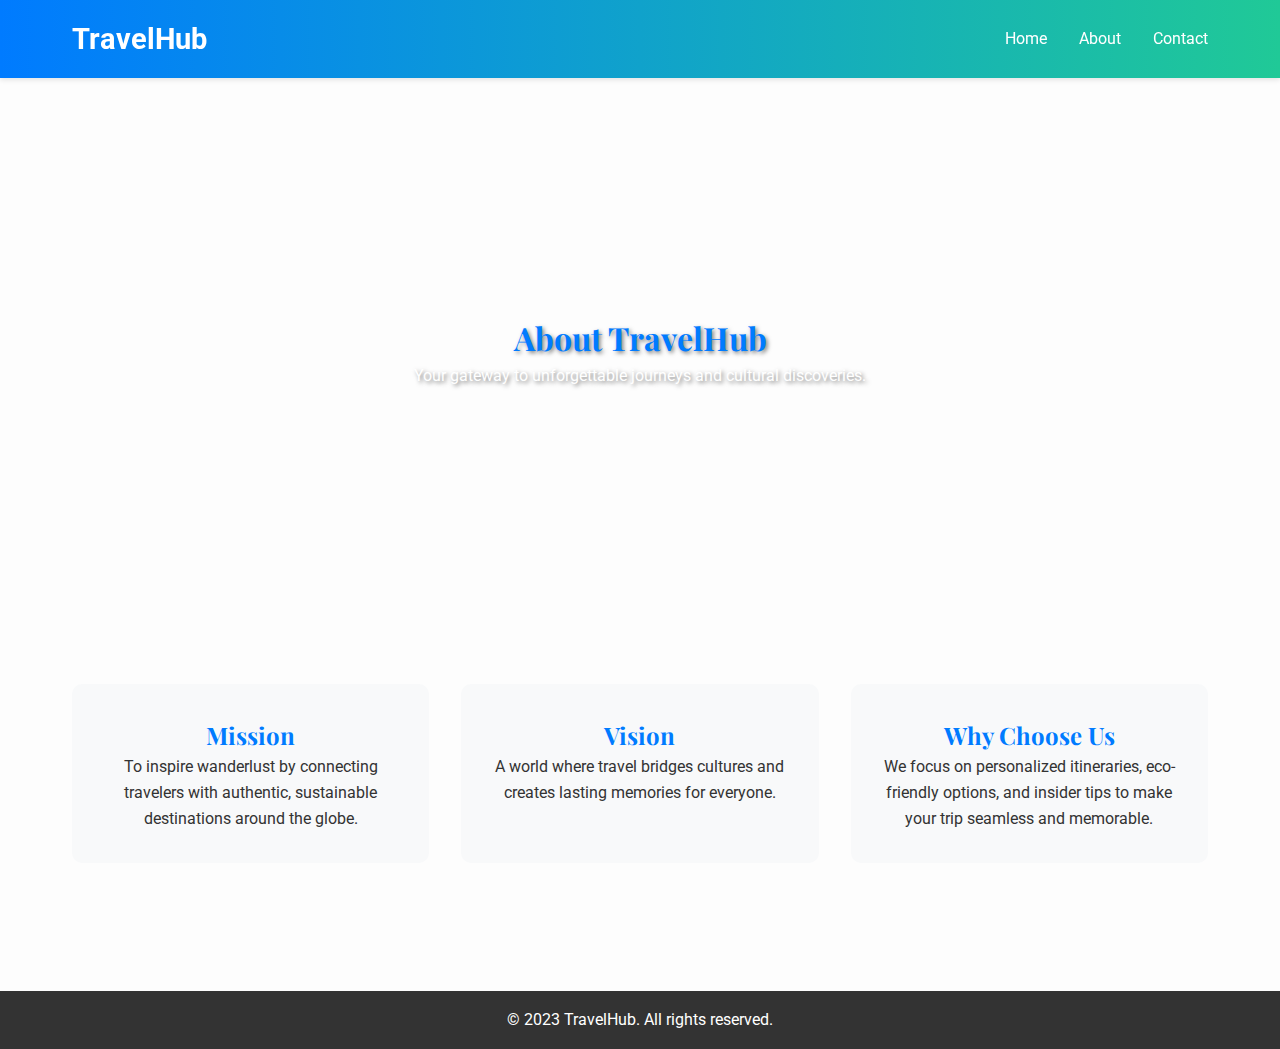
<file: about.html>
<!DOCTYPE html>
<html lang="en">
<head>
    <meta charset="UTF-8">
    <meta name="viewport" content="width=device-width, initial-scale=1.0">
    <title>TravelHub - About</title>
    <link rel="stylesheet" href="styles.css">
    <link rel="icon" href="favicon.ico" type="image/x-icon">
</head>
<body>
    <header>
        <nav>
            <a href="index.html" class="logo">TravelHub</a>
            <ul class="nav-links">
                <li><a href="index.html">Home</a></li>
                <li><a href="about.html">About</a></li>
                <li><a href="contact.html">Contact</a></li>
            </ul>
            <div class="hamburger" onclick="toggleMenu()">
                <span></span>
                <span></span>
                <span></span>
            </div>
        </nav>
    </header>

    <main>
        <section class="about-hero">
            <div>
                <h1>About TravelHub</h1>
                <p>Your gateway to unforgettable journeys and cultural discoveries.</p>
            </div>
        </section>

        <section class="sections">
            <div class="section">
                <h2>Mission</h2>
                <p>To inspire wanderlust by connecting travelers with authentic, sustainable destinations around the globe.</p>
            </div>
            <div class="section">
                <h2>Vision</h2>
                <p>A world where travel bridges cultures and creates lasting memories for everyone.</p>
            </div>
            <div class="section">
                <h2>Why Choose Us</h2>
                <p>We focus on personalized itineraries, eco-friendly options, and insider tips to make your trip seamless and memorable.</p>
            </div>
        </section>
    </main>

    <footer>
        <p>&copy; 2023 TravelHub. All rights reserved.</p>
    </footer>
    <script>
        function toggleMenu() {
            const navLinks = document.querySelector('.nav-links');
            navLinks.classList.toggle('active');
        }
</file>
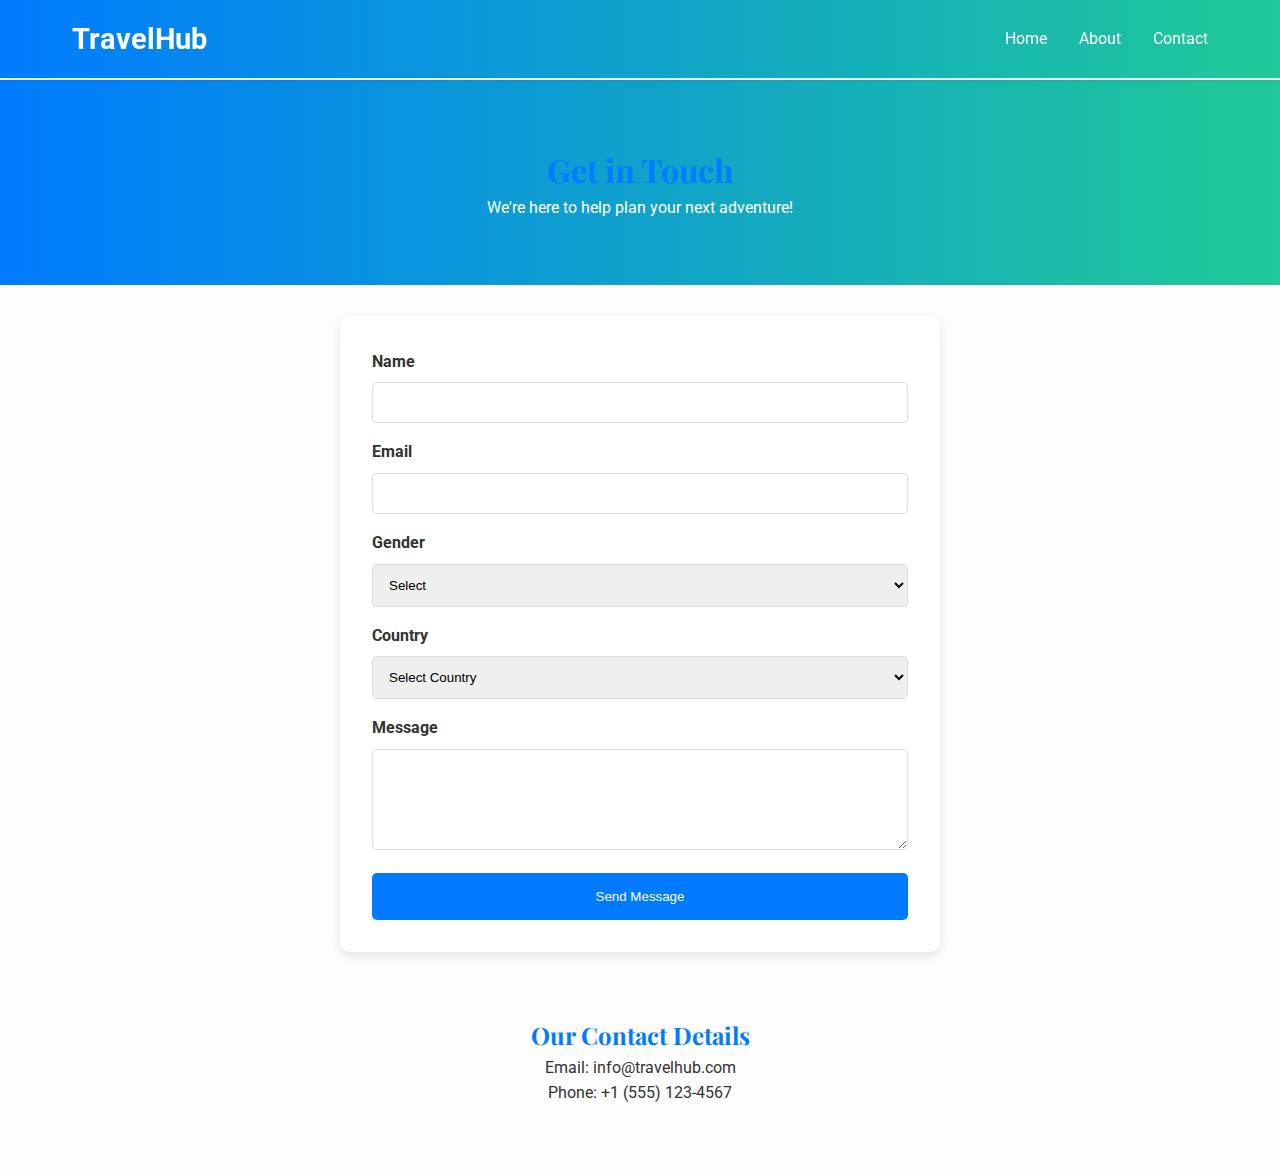
<file: contact.html>
<!DOCTYPE html>
<html lang="en">
<head>
    <meta charset="UTF-8">
    <meta name="viewport" content="width=device-width, initial-scale=1.0">
    <title>TravelHub - Contact</title>
    <link rel="stylesheet" href="styles.css">
    <link rel="icon" href="favicon.ico" type="image/x-icon">
    <!-- Font Awesome for social icons (CDN for simplicity) -->
    <link rel="stylesheet" href="https://cdnjs.cloudflare.com/ajax/libs/font-awesome/6.0.0/css/all.min.css">
</head>
<body>
    <header>
        <nav>
            <a href="index.html" class="logo">TravelHub</a>
            <ul class="nav-links">
                <li><a href="index.html">Home</a></li>
                <li><a href="about.html">About</a></li>
                <li><a href="contact.html">Contact</a></li>
            </ul>
            <div class="hamburger" onclick="toggleMenu()">
                <span></span>
                <span></span>
                <span></span>
            </div>
        </nav>
    </header>

    <main>
        <section class="contact-hero">
            <h1>Get in Touch</h1>
            <p>We're here to help plan your next adventure!</p>
        </section>

        <form>
            <div class="form-group">
                <label for="name">Name</label>
                <input type="text" id="name" name="name" required>
            </div>
            <div class="form-group">
                <label for="email">Email</label>
                <input type="email" id="email" name="email" required>
            </div>
            <div class="form-group">
                <label for="gender">Gender</label>
                <select id="gender" name="gender" required>
                    <option value="">Select</option>
                    <option value="male">Male</option>
                    <option value="female">Female</option>
                    <option value="other">Other</option>
                </select>
            </div>
            <div class="form-group">
                <label for="country">Country</label>
                <select id="country" name="country" required>
                    <option value="">Select Country</option>
                    <option value="usa">USA</option>
                    <option value="india">India</option>
                    <option value="uk">UK</option>
                    <option value="other">Other</option>
                </select>
            </div>
            <div class="form-group">
                <label for="message">Message</label>
                <textarea id="message" name="message" rows="5" required></textarea>
            </div>
            <button type="submit">Send Message</button>
        </form>

        <section class="contact-info">
            <h2>Our Contact Details</h2>
            <p>Email: info@travelhub.com</p>
            <p>Phone: +1 (555) 123-4567</p>
</file>
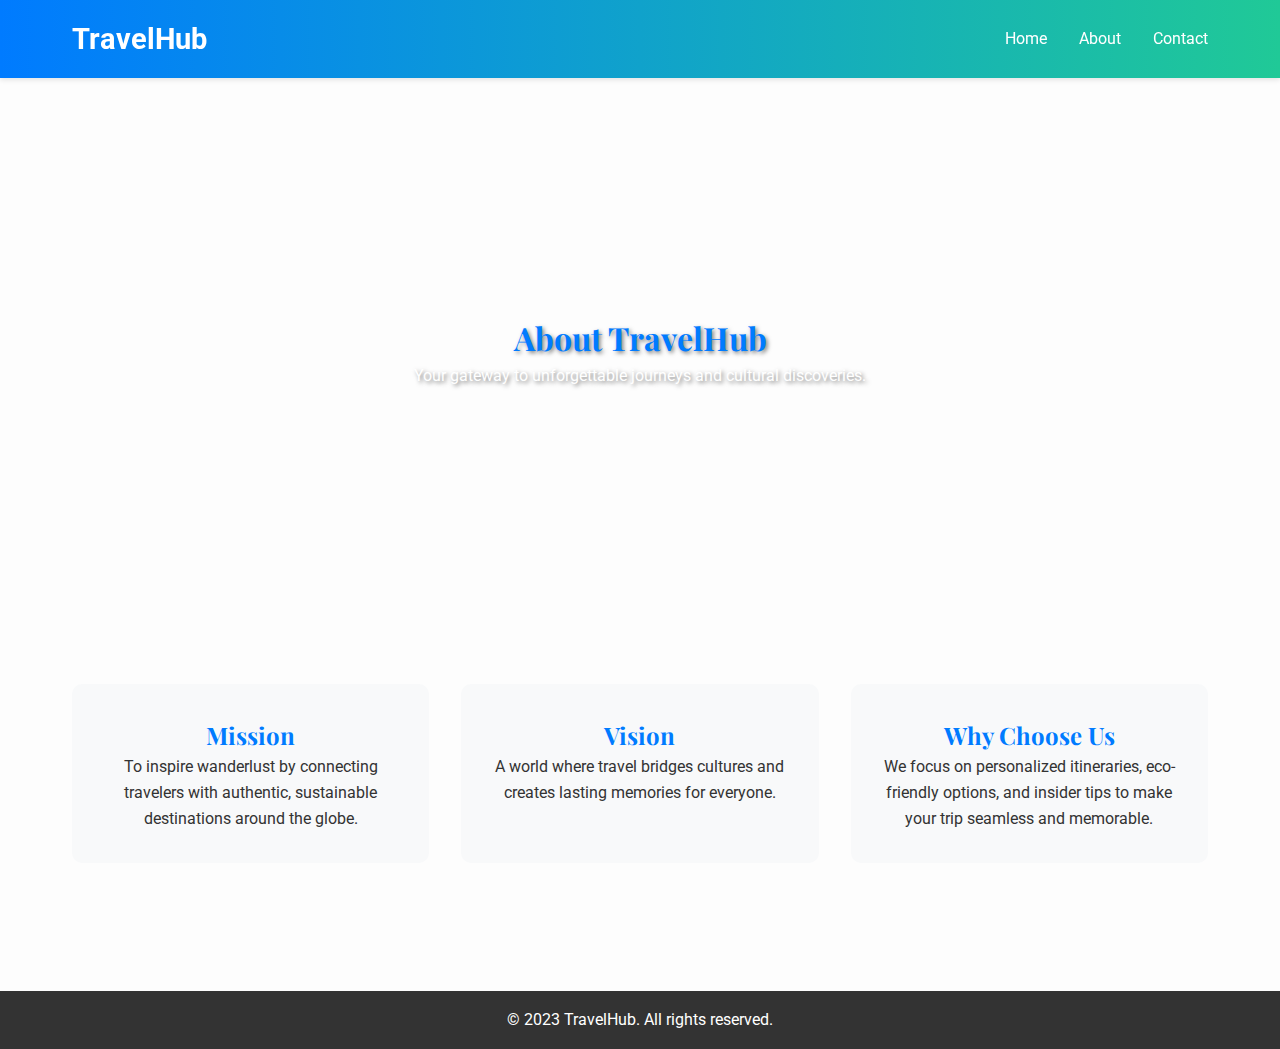
<file: assignment/about.html>
<!DOCTYPE html>
<html lang="en">
<head>
    <meta charset="UTF-8">
    <meta name="viewport" content="width=device-width, initial-scale=1.0">
    <title>TravelHub - About</title>
    <link rel="stylesheet" href="styles.css">
    <link rel="icon" href="favicon.ico" type="image/x-icon">
</head>
<body>
    <header>
        <nav>
            <a href="index.html" class="logo">TravelHub</a>
            <ul class="nav-links">
                <li><a href="index.html">Home</a></li>
                <li><a href="about.html">About</a></li>
                <li><a href="contact.html">Contact</a></li>
            </ul>
            <div class="hamburger" onclick="toggleMenu()">
                <span></span>
                <span></span>
                <span></span>
            </div>
        </nav>
    </header>

    <main>
        <section class="about-hero">
            <div>
                <h1>About TravelHub</h1>
                <p>Your gateway to unforgettable journeys and cultural discoveries.</p>
            </div>
        </section>

        <section class="sections">
            <div class="section">
                <h2>Mission</h2>
                <p>To inspire wanderlust by connecting travelers with authentic, sustainable destinations around the globe.</p>
            </div>
            <div class="section">
                <h2>Vision</h2>
                <p>A world where travel bridges cultures and creates lasting memories for everyone.</p>
            </div>
            <div class="section">
                <h2>Why Choose Us</h2>
                <p>We focus on personalized itineraries, eco-friendly options, and insider tips to make your trip seamless and memorable.</p>
            </div>
        </section>
    </main>

    <footer>
        <p>&copy; 2023 TravelHub. All rights reserved.</p>
    </footer>
    <script>
        function toggleMenu() {
            const navLinks = document.querySelector('.nav-links');
            navLinks.classList.toggle('active');
        }
</file>
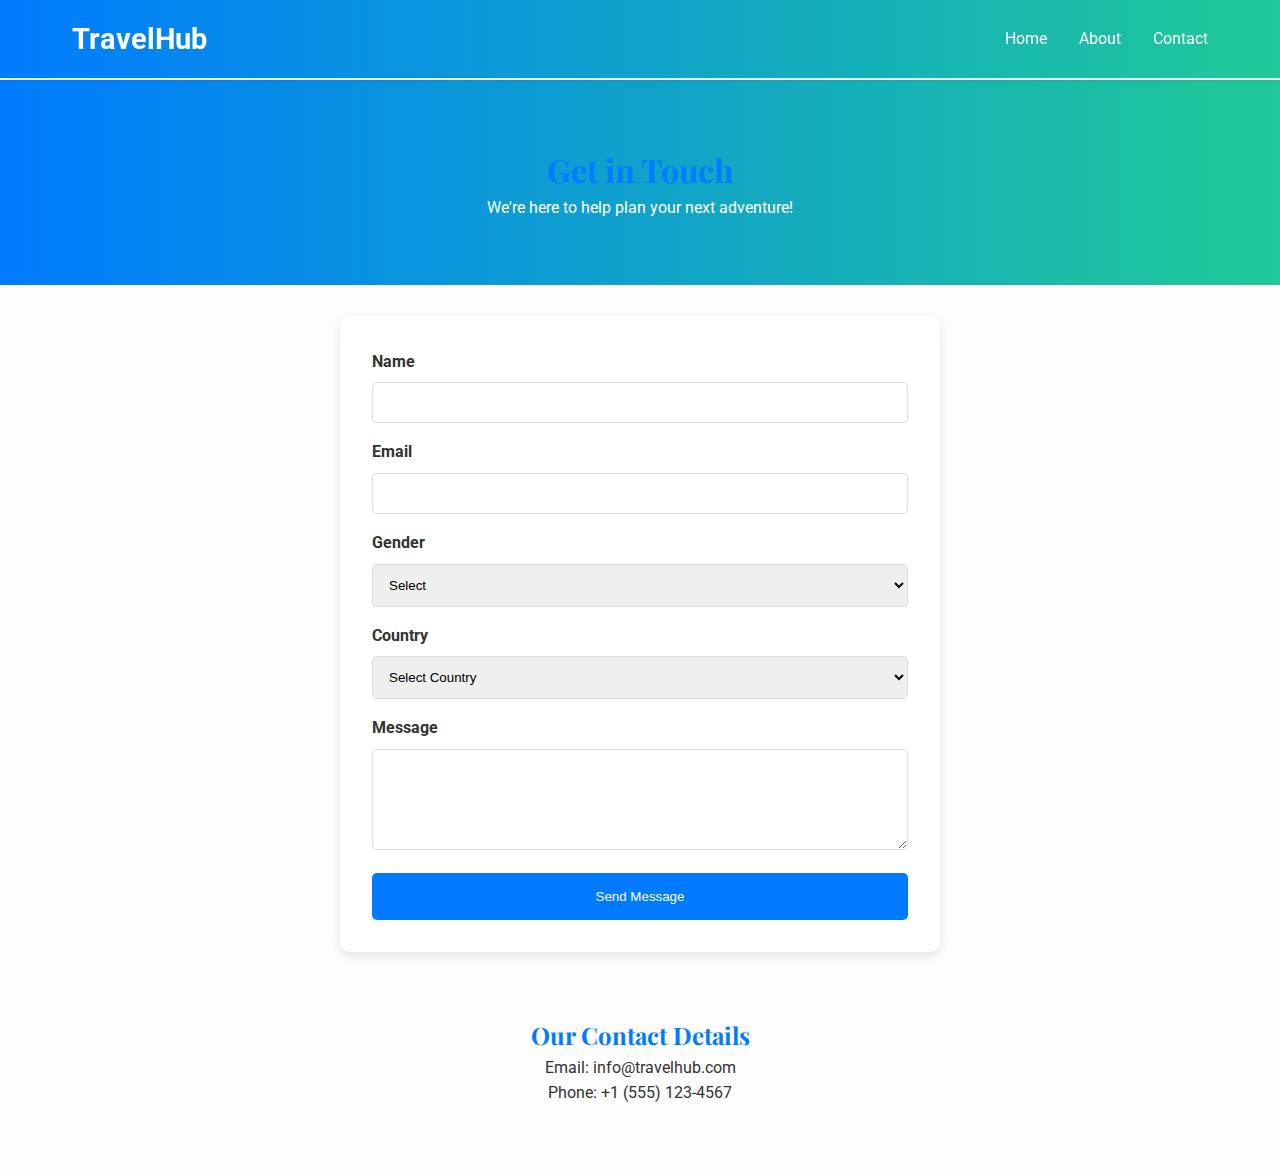
<file: assignment/contact.html>
<!DOCTYPE html>
<html lang="en">
<head>
    <meta charset="UTF-8">
    <meta name="viewport" content="width=device-width, initial-scale=1.0">
    <title>TravelHub - Contact</title>
    <link rel="stylesheet" href="styles.css">
    <link rel="icon" href="favicon.ico" type="image/x-icon">
    <!-- Font Awesome for social icons (CDN for simplicity) -->
    <link rel="stylesheet" href="https://cdnjs.cloudflare.com/ajax/libs/font-awesome/6.0.0/css/all.min.css">
</head>
<body>
    <header>
        <nav>
            <a href="index.html" class="logo">TravelHub</a>
            <ul class="nav-links">
                <li><a href="index.html">Home</a></li>
                <li><a href="about.html">About</a></li>
                <li><a href="contact.html">Contact</a></li>
            </ul>
            <div class="hamburger" onclick="toggleMenu()">
                <span></span>
                <span></span>
                <span></span>
            </div>
        </nav>
    </header>

    <main>
        <section class="contact-hero">
            <h1>Get in Touch</h1>
            <p>We're here to help plan your next adventure!</p>
        </section>

        <form>
            <div class="form-group">
                <label for="name">Name</label>
                <input type="text" id="name" name="name" required>
            </div>
            <div class="form-group">
                <label for="email">Email</label>
                <input type="email" id="email" name="email" required>
            </div>
            <div class="form-group">
                <label for="gender">Gender</label>
                <select id="gender" name="gender" required>
                    <option value="">Select</option>
                    <option value="male">Male</option>
                    <option value="female">Female</option>
                    <option value="other">Other</option>
                </select>
            </div>
            <div class="form-group">
                <label for="country">Country</label>
                <select id="country" name="country" required>
                    <option value="">Select Country</option>
                    <option value="usa">USA</option>
                    <option value="india">India</option>
                    <option value="uk">UK</option>
                    <option value="other">Other</option>
                </select>
            </div>
            <div class="form-group">
                <label for="message">Message</label>
                <textarea id="message" name="message" rows="5" required></textarea>
            </div>
            <button type="submit">Send Message</button>
        </form>

        <section class="contact-info">
            <h2>Our Contact Details</h2>
            <p>Email: info@travelhub.com</p>
            <p>Phone: +1 (555) 123-4567</p>
</file>
<file: styles.css>
/* ===============================
   Import Google Fonts
================================= */
@import url('https://fonts.googleapis.com/css2?family=Playfair+Display:wght@400;700&family=Roboto:wght@300;400&display=swap');

/* ===============================
   Reset & Base Styles
================================= */
* {
    margin: 0;
    padding: 0;
    box-sizing: border-box;
}

body {
    font-family: 'Roboto', sans-serif;
    line-height: 1.6;
    color: #333;
    overflow-x: hidden;
    background: #fdfdfd;
}

h1, h2, h3 {
    font-family: 'Playfair Display', serif;
    color: #007BFF;
}

a {
    text-decoration: none;
}

/* ===============================
   Header & Navigation
================================= */
header {
    background: linear-gradient(to right, #007BFF, #20C997);
    color: white;
    padding: 1rem 0;
    position: fixed;
    width: 100%;
    top: 0;
    z-index: 1000;
    box-shadow: 0 2px 5px rgba(0,0,0,0.1);
}

nav {
    display: flex;
    justify-content: space-between;
    align-items: center;
    max-width: 1200px;
    margin: 0 auto;
    padding: 0 2rem;
}

.logo {
    font-size: 1.8rem;
    font-weight: bold;
    color: white;
}

.nav-links {
    display: flex;
    list-style: none;
    gap: 2rem;
}

.nav-links a {
    color: white;
    transition: color 0.3s ease, transform 0.3s ease;
}

.nav-links a:hover {
    color: #FFD700;
    transform: scale(1.05);
}

.hamburger {
    display: none;
    flex-direction: column;
    cursor: pointer;
    gap: 4px;
}

.hamburger span {
    width: 25px;
    height: 3px;
    background: white;
    transition: 0.3s;
}

/* ===============================
   Hero Section
================================= */
.hero {
    background-image: url('https://source.unsplash.com/1600x800/?travel,adventure');
    background-size: cover;
    background-position: center;
    height: 100vh;
    display: flex;
    flex-direction: column;
    justify-content: center;
    align-items: center;
    text-align: center;
    color: white;
    text-shadow: 2px 2px 4px rgba(0,0,0,0.5);
    margin-top: 80px;
}

.hero h1 {
    font-size: 3rem;
    margin-bottom: 1rem;
    animation: fadeInUp 1s ease-out;
}

.hero p {
    font-size: 1.5rem;
    margin-bottom: 2rem;
    animation: fadeInUp 1s ease-out 0.2s both;
}

/* ===============================
   Featured Destinations
================================= */
.featured {
    padding: 4rem 2rem;
    max-width: 1200px;
    margin: 0 auto;
    display: grid;
    grid-template-columns: repeat(auto-fit, minmax(300px, 1fr));
    gap: 2rem;
}

.destination-card {
    background: white;
    border-radius: 10px;
    overflow: hidden;
    box-shadow: 0 4px 8px rgba(0,0,0,0.1);
    transition: transform 0.3s ease, box-shadow 0.3s ease;
}

.destination-card:hover {
    transform: translateY(-10px);
    box-shadow: 0 8px 16px rgba(0,0,0,0.2);
}

.destination-card img {
    width: 100%;
    height: 200px;
    object-fit: cover;
}

.destination-card h3 {
    padding: 1rem;
}

.destination-card p {
    padding: 0 1rem 1rem;
}

/* ===============================
   About Section
================================= */
.about-hero {
    background-image: url('https://source.unsplash.com/1600x600/?world,map');
    background-size: cover;
    background-position: center;
    height: 60vh;
    display: flex;
    align-items: center;
    justify-content: center;
    text-align: center;
    color: white;
    text-shadow: 2px 2px 4px rgba(0,0,0,0.5);
    margin-top: 80px;
}

.sections {
    padding: 4rem 2rem;
    max-width: 1200px;
    margin: 0 auto;
    display: grid;
    grid-template-columns: repeat(auto-fit, minmax(300px, 1fr));
    gap: 2rem;
}

.section {
    background: #f8f9fa;
    padding: 2rem;
    border-radius: 10px;
    text-align: center;
    transition: background 0.3s ease, transform 0.3s ease;
}

.section:hover {
    background: #e9ecef;
    transform: translateY(-5px);
}

/* ===============================
   Contact Page
================================= */
.contact-hero {
    background: linear-gradient(to right, #007BFF, #20C997);
    color: white;
    padding: 4rem 2rem;
    text-align: center;
    margin-top: 80px;
}

form {
    max-width: 600px;
    margin: 2rem auto;
    padding: 2rem;
    background: white;
    border-radius: 10px;
    box-shadow: 0 4px 12px rgba(0,0,0,0.1);
}

.form-group {
    margin-bottom: 1rem;
}

label {
    display: block;
    margin-bottom: 0.5rem;
    font-weight: bold;
}

input, select, textarea {
    width: 100%;
    padding: 0.75rem;
    border: 1px solid #ddd;
    border-radius: 5px;
    transition: border-color 0.3s ease, box-shadow 0.3s ease;
}

input:focus, select:focus, textarea:focus {
    border-color: #007BFF;
    box-shadow: 0 0 5px rgba(0,123,255,0.3);
    outline: none;
}

button {
    background: #007BFF;
    color: white;
    padding: 1rem 2rem;
    border: none;
    border-radius: 5px;
    cursor: pointer;
    transition: background 0.3s ease, transform 0.3s ease;
    width: 100%;
}

button:hover {
    background: #0056b3;
    transform: scale(1.02);
}

.contact-info {
    max-width: 600px;
    margin: 2rem auto;
    text-align: center;
    padding: 2rem;
}

.social-icons {
    display: flex;
    justify-content: center;
    gap: 1rem;
    margin-top: 1rem;
}

.social-icons a {
    display: inline-flex;
    justify-content: center;
    align-items: center;
    width: 40px;
    height: 40px;
    background: #007BFF;
    color: white;
    border-radius: 50%;
    transition: background 0.3s ease, transform 0.3s ease;
}

.social-icons a:hover {
    background: #0056b3;
    transform: scale(1.1);
}

/* ===============================
   Animations
================================= */
@keyframes fadeIn {
    from { opacity: 0; transform: translateY(20px); }
    to { opacity: 1; transform: translateY(0); }
}

@keyframes fadeInUp {
    from { opacity: 0; transform: translateY(30px); }
    to { opacity: 1; transform: translateY(0); }
}

main > * {
    animation: fadeIn 1s ease-out;
}

/* ===============================
   Footer
================================= */
footer {
    background: #333;
    color: white;
    text-align: center;
    padding: 1rem;
    margin-top: 4rem;
}

/* ===============================
   Responsive Design
================================= */
@media (max-width: 768px) {
    .nav-links {
        display: none;
        position: absolute;
        top: 100%;
        left: 0;
        width: 100%;
        background: #007BFF;
        flex-direction: column;
        padding: 1rem;
        gap: 1rem;
    }

    .nav-links.active {
        display: flex;
    }

    .hamburger {
        display: flex;
    }

    .hero h1 {
        font-size: 2rem;
    }

    .hero p {
        font-size: 1.2rem;
    }

    .about-hero {
        height: 40vh;
        padding: 2rem;
    }

    form {
        padding: 1rem;
    }
}
</file>
<file: assignment/styles.css>
/* ===============================
   Import Google Fonts
================================= */
@import url('https://fonts.googleapis.com/css2?family=Playfair+Display:wght@400;700&family=Roboto:wght@300;400&display=swap');

/* ===============================
   Reset & Base Styles
================================= */
* {
    margin: 0;
    padding: 0;
    box-sizing: border-box;
}

body {
    font-family: 'Roboto', sans-serif;
    line-height: 1.6;
    color: #333;
    overflow-x: hidden;
    background: #fdfdfd;
}

h1, h2, h3 {
    font-family: 'Playfair Display', serif;
    color: #007BFF;
}

a {
    text-decoration: none;
}

/* ===============================
   Header & Navigation
================================= */
header {
    background: linear-gradient(to right, #007BFF, #20C997);
    color: white;
    padding: 1rem 0;
    position: fixed;
    width: 100%;
    top: 0;
    z-index: 1000;
    box-shadow: 0 2px 5px rgba(0,0,0,0.1);
}

nav {
    display: flex;
    justify-content: space-between;
    align-items: center;
    max-width: 1200px;
    margin: 0 auto;
    padding: 0 2rem;
}

.logo {
    font-size: 1.8rem;
    font-weight: bold;
    color: white;
}

.nav-links {
    display: flex;
    list-style: none;
    gap: 2rem;
}

.nav-links a {
    color: white;
    transition: color 0.3s ease, transform 0.3s ease;
}

.nav-links a:hover {
    color: #FFD700;
    transform: scale(1.05);
}

.hamburger {
    display: none;
    flex-direction: column;
    cursor: pointer;
    gap: 4px;
}

.hamburger span {
    width: 25px;
    height: 3px;
    background: white;
    transition: 0.3s;
}

/* ===============================
   Hero Section
================================= */
.hero {
    background-image: url('https://source.unsplash.com/1600x800/?travel,adventure');
    background-size: cover;
    background-position: center;
    height: 100vh;
    display: flex;
    flex-direction: column;
    justify-content: center;
    align-items: center;
    text-align: center;
    color: white;
    text-shadow: 2px 2px 4px rgba(0,0,0,0.5);
    margin-top: 80px;
}

.hero h1 {
    font-size: 3rem;
    margin-bottom: 1rem;
    animation: fadeInUp 1s ease-out;
}

.hero p {
    font-size: 1.5rem;
    margin-bottom: 2rem;
    animation: fadeInUp 1s ease-out 0.2s both;
}

/* ===============================
   Featured Destinations
================================= */
.featured {
    padding: 4rem 2rem;
    max-width: 1200px;
    margin: 0 auto;
    display: grid;
    grid-template-columns: repeat(auto-fit, minmax(300px, 1fr));
    gap: 2rem;
}

.destination-card {
    background: white;
    border-radius: 10px;
    overflow: hidden;
    box-shadow: 0 4px 8px rgba(0,0,0,0.1);
    transition: transform 0.3s ease, box-shadow 0.3s ease;
}

.destination-card:hover {
    transform: translateY(-10px);
    box-shadow: 0 8px 16px rgba(0,0,0,0.2);
}

.destination-card img {
    width: 100%;
    height: 200px;
    object-fit: cover;
}

.destination-card h3 {
    padding: 1rem;
}

.destination-card p {
    padding: 0 1rem 1rem;
}

/* ===============================
   About Section
================================= */
.about-hero {
    background-image: url('https://source.unsplash.com/1600x600/?world,map');
    background-size: cover;
    background-position: center;
    height: 60vh;
    display: flex;
    align-items: center;
    justify-content: center;
    text-align: center;
    color: white;
    text-shadow: 2px 2px 4px rgba(0,0,0,0.5);
    margin-top: 80px;
}

.sections {
    padding: 4rem 2rem;
    max-width: 1200px;
    margin: 0 auto;
    display: grid;
    grid-template-columns: repeat(auto-fit, minmax(300px, 1fr));
    gap: 2rem;
}

.section {
    background: #f8f9fa;
    padding: 2rem;
    border-radius: 10px;
    text-align: center;
    transition: background 0.3s ease, transform 0.3s ease;
}

.section:hover {
    background: #e9ecef;
    transform: translateY(-5px);
}

/* ===============================
   Contact Page
================================= */
.contact-hero {
    background: linear-gradient(to right, #007BFF, #20C997);
    color: white;
    padding: 4rem 2rem;
    text-align: center;
    margin-top: 80px;
}

form {
    max-width: 600px;
    margin: 2rem auto;
    padding: 2rem;
    background: white;
    border-radius: 10px;
    box-shadow: 0 4px 12px rgba(0,0,0,0.1);
}

.form-group {
    margin-bottom: 1rem;
}

label {
    display: block;
    margin-bottom: 0.5rem;
    font-weight: bold;
}

input, select, textarea {
    width: 100%;
    padding: 0.75rem;
    border: 1px solid #ddd;
    border-radius: 5px;
    transition: border-color 0.3s ease, box-shadow 0.3s ease;
}

input:focus, select:focus, textarea:focus {
    border-color: #007BFF;
    box-shadow: 0 0 5px rgba(0,123,255,0.3);
    outline: none;
}

button {
    background: #007BFF;
    color: white;
    padding: 1rem 2rem;
    border: none;
    border-radius: 5px;
    cursor: pointer;
    transition: background 0.3s ease, transform 0.3s ease;
    width: 100%;
}

button:hover {
    background: #0056b3;
    transform: scale(1.02);
}

.contact-info {
    max-width: 600px;
    margin: 2rem auto;
    text-align: center;
    padding: 2rem;
}

.social-icons {
    display: flex;
    justify-content: center;
    gap: 1rem;
    margin-top: 1rem;
}

.social-icons a {
    display: inline-flex;
    justify-content: center;
    align-items: center;
    width: 40px;
    height: 40px;
    background: #007BFF;
    color: white;
    border-radius: 50%;
    transition: background 0.3s ease, transform 0.3s ease;
}

.social-icons a:hover {
    background: #0056b3;
    transform: scale(1.1);
}

/* ===============================
   Animations
================================= */
@keyframes fadeIn {
    from { opacity: 0; transform: translateY(20px); }
    to { opacity: 1; transform: translateY(0); }
}

@keyframes fadeInUp {
    from { opacity: 0; transform: translateY(30px); }
    to { opacity: 1; transform: translateY(0); }
}

main > * {
    animation: fadeIn 1s ease-out;
}

/* ===============================
   Footer
================================= */
footer {
    background: #333;
    color: white;
    text-align: center;
    padding: 1rem;
    margin-top: 4rem;
}

/* ===============================
   Responsive Design
================================= */
@media (max-width: 768px) {
    .nav-links {
        display: none;
        position: absolute;
        top: 100%;
        left: 0;
        width: 100%;
        background: #007BFF;
        flex-direction: column;
        padding: 1rem;
        gap: 1rem;
    }

    .nav-links.active {
        display: flex;
    }

    .hamburger {
        display: flex;
    }

    .hero h1 {
        font-size: 2rem;
    }

    .hero p {
        font-size: 1.2rem;
    }

    .about-hero {
        height: 40vh;
        padding: 2rem;
    }

    form {
        padding: 1rem;
    }
}
</file>
